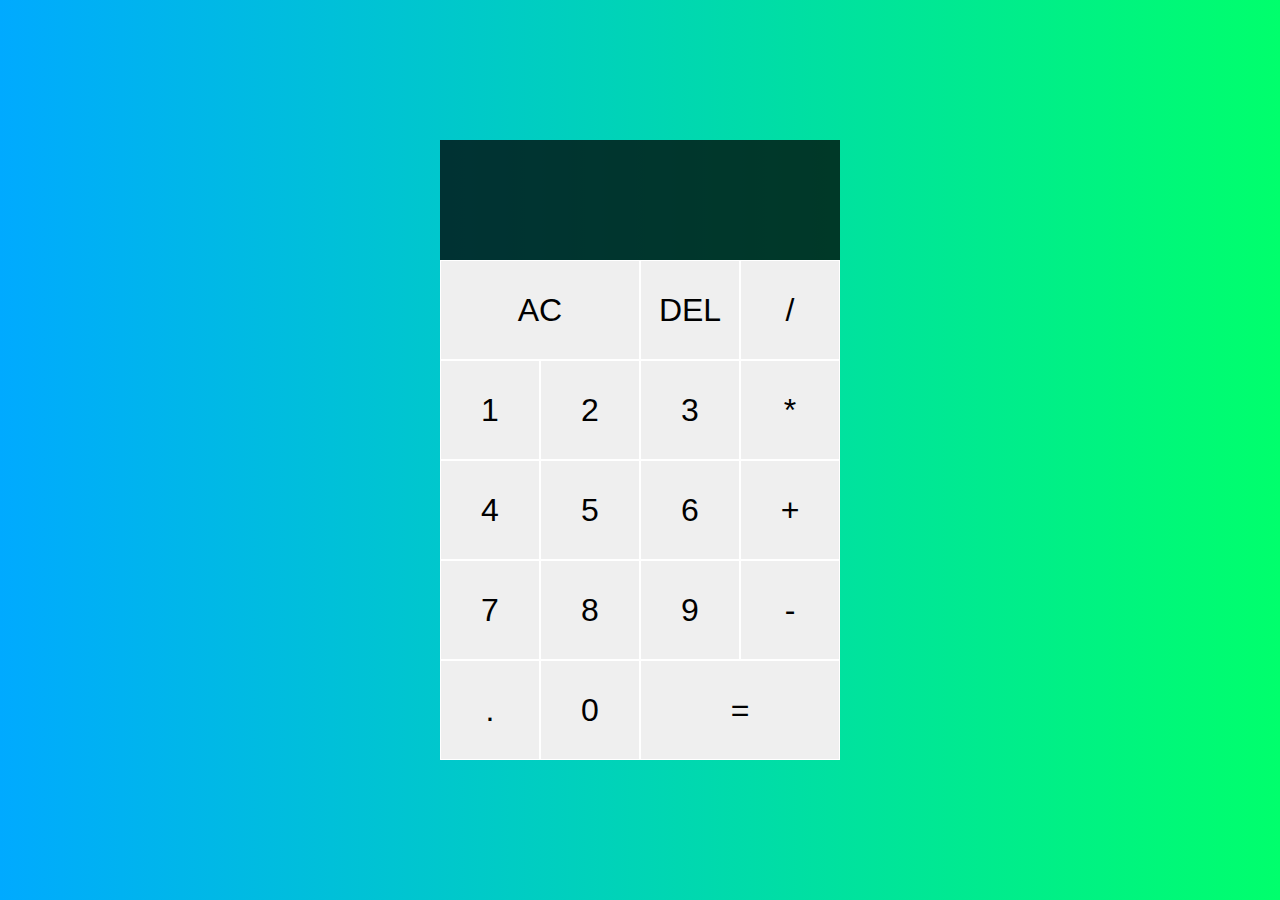
<file: index.html>
<!DOCTYPE html>
<html lang="en">
<head>
    <meta charset="UTF-8">
    <meta name="viewport" content="width=device-width, initial-scale=1.0">
    <title>Calculator</title>
    <link rel="stylesheet" href="./style.css">
</head>
<body>
    <div class="calculator-grid">
        <div class="output">
            <div data-previous-operand  class="previous-operand"></div>
            <div data-current-operand  class="current-operand"></div>
        </div>
        <button data-all-clear class="span-two">AC</button>
        <button data-delete>DEL</button>
        <button data-operation>/</button>
        <button data-number>1</button>
        <button data-number>2</button>
        <button data-number>3</button>
        <button data-operation>*</button>
        <button data-number>4</button>
        <button data-number>5</button>
        <button data-number>6</button>
        <button data-operation>+</button>
        <button data-number>7</button>
        <button data-number>8</button>
        <button data-number>9</button>
        <button data-operation>-</button>
        <button data-number>.</button>
        <button data-number>0</button>
        <button data-equals class="span-two">=</button>
    </div>
    
    <script src="./index.js">
    
    </script>
</body>
</html>
</file>
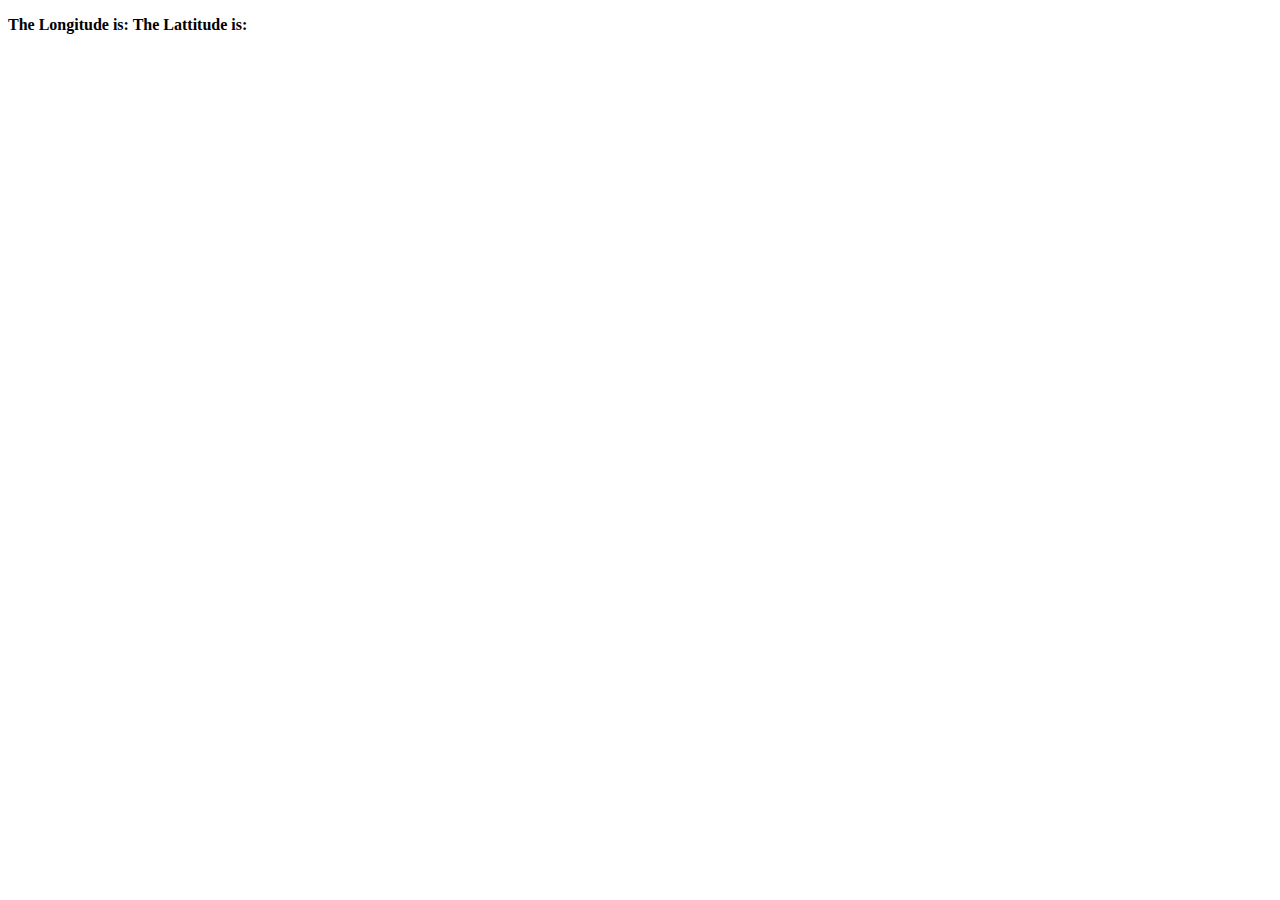
<file: api's/index.html>
<!DOCTYPE html>
<html lang="en">
<head>
    <meta charset="UTF-8">
    <meta name="viewport" content="width=device-width, initial-scale=1.0">
    <title>Document</title>
</head>
<body>
    
    <p>
        <b>The Longitude is: </b><span id="long"></span>
        <b>The Lattitude is: </b><span id="lat"></span>
    </p>

    <script src="./app.js">
    </script>
</body>
</html>
</file>
<file: style.css>
* {
  box-sizing: border-box;
  font-family: sans-serif;
  font-weight: normal;
}

body {
  margin: 0;
  padding: 0;
  background: linear-gradient(to right, #00aaff, #00ff6c);
}

.calculator-grid {
  display: grid;
  justify-content: center;
  align-content: center;
  min-height: 100vh;
  grid-template-columns: repeat(4, 100px);
  grid-template-rows: minmax(120px, auto) repeat(5, 100px);
  box-shadow: 1px 1px 5px 5px black;
}

.calculator-grid > button {
  cursor: pointer;
  font-size: 2rem;
  border: 1px solid white;
  outline: none;
}

.calculator-grid > button:hover {
  background-color: rgba(255, 255, 255, 0.9);
}

.span-two {
  grid-column: span 2;
}

.output {
  grid-column: 1 / -1;
  background-color: rgba(0, 0, 0, 0.75);
  display: flex;
  align-items: flex-end;
  justify-content: space-around;
  flex-direction: column;
  padding: 10px;
  word-wrap: break-word;
  word-break: break-all;
}

.output .previous-operand {
  color: rgba(255, 255, 255, 0.75);
  font-size: 1.5rem;
}
.output .current-operand {
  color: white;
  font-size: 2.5rem;
}
</file>
